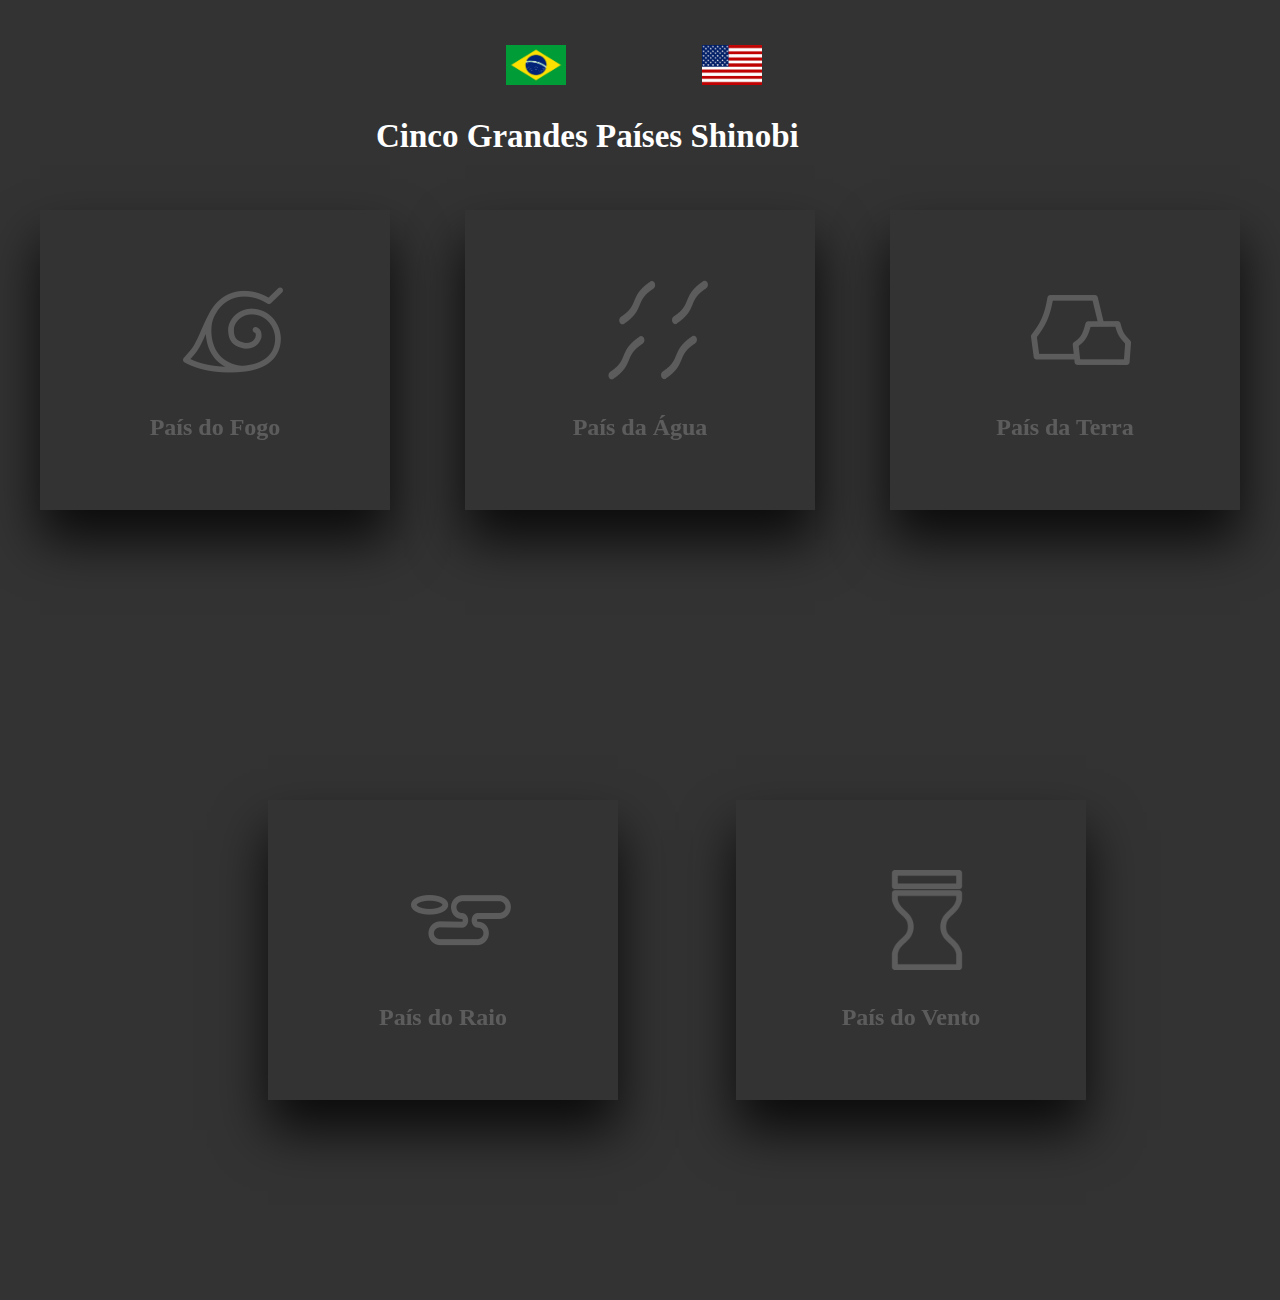
<file: .A_CardHover/HTML/index.html>
<!DOCTYPE html>
<html lang="pt-br">
<head>
    <meta charset="UTF-8">
    <title>Card Hover Effects</title>
    <link rel="stylesheet" type="text/css" href="../CSS/style_Portuguese.css">
    <meta name="viewport" content="width=device-width, initial-scale=1">
    <meta http-equiv="X-UA-Compatible" content="ie=edge">
</head>
<body>
    <div class="container">
        <div class="tit">
            <a href="../HTML/index.html"><img class="bandeira BRA" src="../IMG/Brasil.png" alt="Imagem da bandeira do Brasil"></a>
            <a href="../HTML/index-English.html"><img class="bandeira USA" src="../IMG/EstadosUnidos.jpg" alt="Imagem da bandeira dos Estados Unidos"></a>
            <h2>Cinco Grandes Países Shinobi</h2>
        </div>
        <div class="card img1">
            <div class="face face1">
                <div class="content">
                    <img src="../IMG/Aldeia_Folha.png" alt="Simbolo da Aldeia da Folha">
                    <h3>País do Fogo</h3>
                </div>
            </div>

            <div class="face face2">
                <div class="content">
                    <p>É onde acontece na maioria das vezes o grande Chuunin Shiken, torneio para 
                        mostrar a força dos vilarejos, chamando a atenção de possíveis fregueses 
                        das vilas, já que eles vêem a força dos ninjas de cada vila. A Aldeia da 
                        Folha está com as ruas sempre bem lotadas, tem muita diversidade de lojas 
                        e restaurantes lá.</p>
                        <a href="#" target="">Saiba Mais</a>
                </div>
            </div>

        </div>

        <div class="card img2">
            <div class="face face1">
                <div class="content">
                    <img src="../IMG/Aldeia_Nevoa.png"  alt="Simbolo da Aldeia da Névoa">
                    <h3>País da Água</h3>
                </div>
            </div>

            <div class="face face2">
                <div class="content">
                    <p>A principal e mais poderosa vila do País da Água é a Vila Oculta na Névoa. 
                        Ela se envolveu em muitas guerras no passado, mostradas no Anime pela 
                        história de como Haku e Zabuza Momochi se conheceram; mas apesar das muitas
                        guerras que aconteceram no passado, atualmente a Vila Oculta na Névoa é uma 
                        aldeia pacifica.</p>
                        <a href="#" target="">Saiba Mais</a>
                </div>
            </div>

        </div>

        <div class="card img3">
            <div class="face face1">
                <div class="content">
                    <img src="../IMG/Aldeia_Pedra.png"  alt="Simbolo da Aldeia da Pedra">
                    <h3>País da Terra</h3>
                </div>
            </div>

            <div class="face face2">
                <div class="content">
                    <p>A Aldeia da Pedra (Aldeia da Pedra, Lit. Aldeia nas Pedras) é a Kakurezato do 
                        Terra. Talvez pelo nome pode ser que seja uma vila com muitos pedregulhos 
                        em volta para se usar como defesa, como se fosse a entrada da Aldeia da Areia, 
                        ou então pode ser que fique num penhasco</p>
                        <a href="#" target="">Saiba Mais</a>
                </div>
            </div>

        </div>

        <div class="card img4">
            <div class="face face1">
                <div class="content">
                    <img src="../IMG/Aldeia_Relampago.png"  alt="Simbolo da Pais do Raio">
                    <h3>País do Raio</h3>
                </div>
            </div>

            <div class="face face2">
                <div class="content">
                    <p> Em uma península ao nordeste do continente se encontra o País do Raio, uma região montanhosa com um clima propício para a formação de tempestades elétricas. Muitos rios surgem em suas montanhas e correm diretamente para o mar, onde formam uma bela zona costeira. Além disso, o país também é conhecido por suas várias fontes termais.</p>
                        <a href="#" target="">Saiba Mais</a>
                </div>
            </div>

        </div>

        <div class="card img5">
            <div class="face face1">
                <div class="content">
                    <img src="../IMG/Aldeia_Vent.png"  alt="Simbolo da pais do vento">
                    <h3>País do Vento</h3>
                </div>
            </div>

            <div class="face face2">
                <div class="content">
                    <p> Um país de clima predominantemente desértico e com baixa produtividade. Devido às poucas chuvas, a sociedade se concentra em pequenas vilas construídas em oásis. Atualmente possui boas relações com suas nações vizinhas, mantendo um forte tratado de comércio com o País do Fogo.</p>
                        <a href="#" target="">Saiba Mais</a>
                </div>
            </div>

        </div>

    </div>
</body>
</html>
</file>
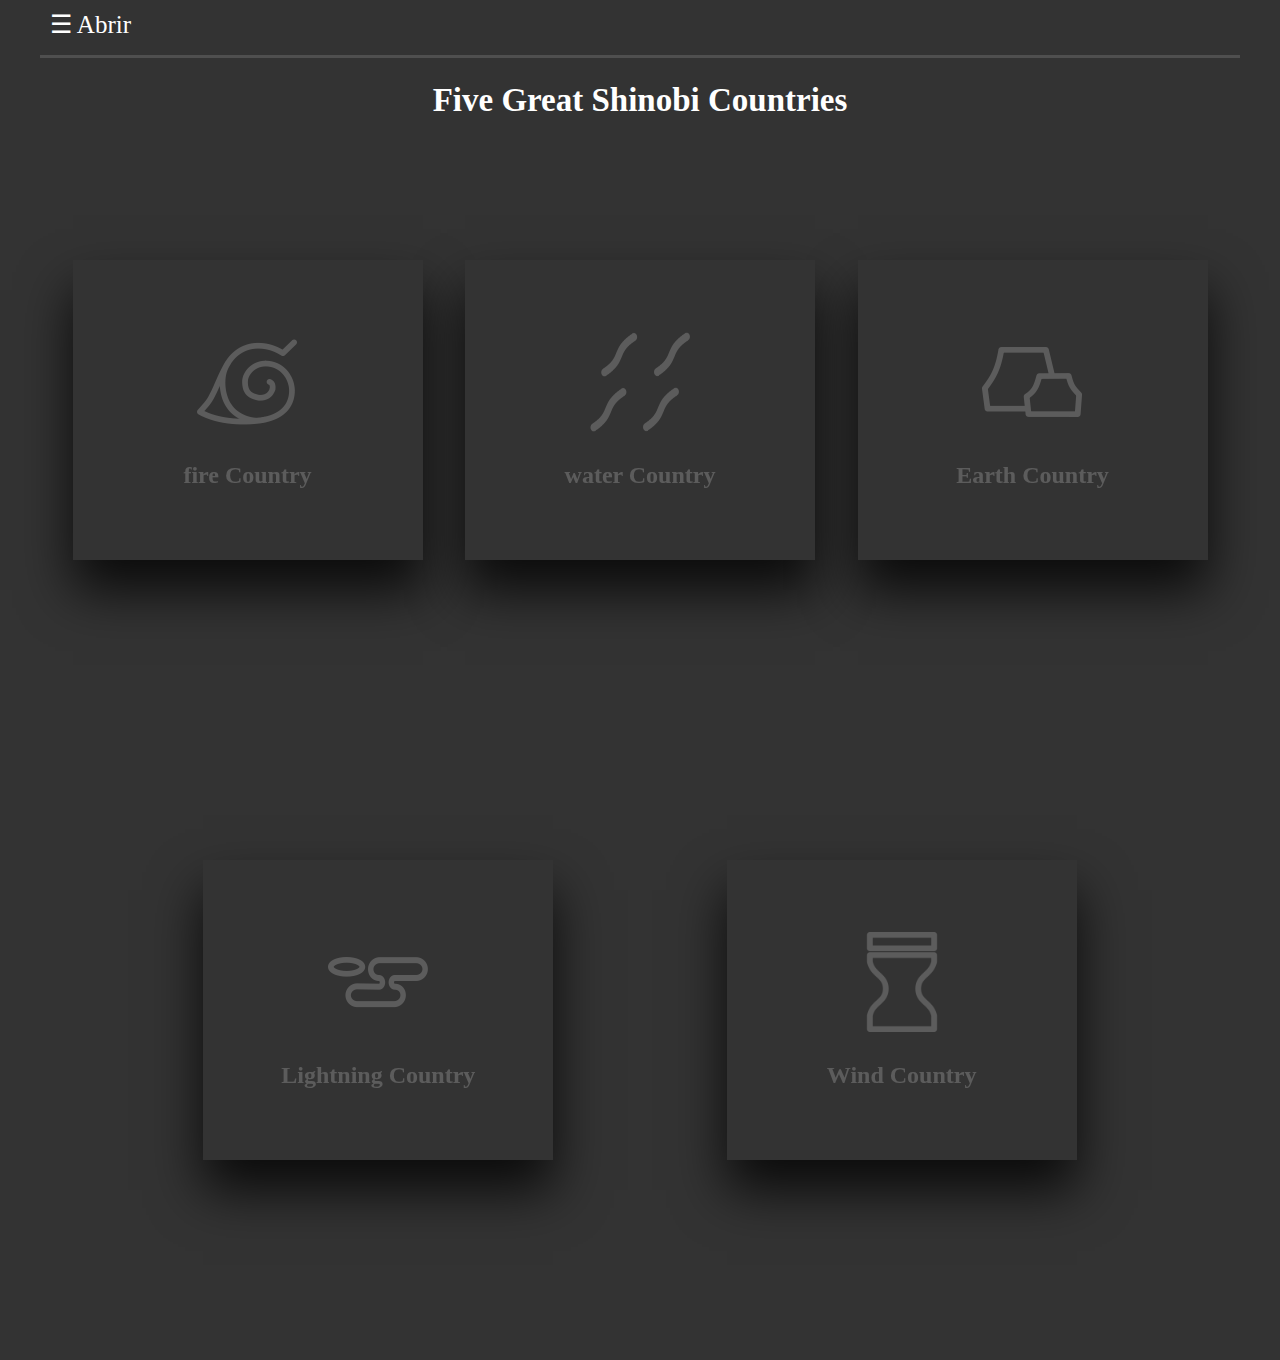
<file: english.html>
<!DOCTYPE html>
<html lang="pt-br">
<head>
    <meta charset="UTF-8">
    <title>Card Hover Effects</title>
    <link rel="stylesheet" type="text/css" href="CSS/Style_English.css">
    <meta name="viewport" content="width=device-width, initial-scale=1">
    <meta http-equiv="X-UA-Compatible" content="ie=edge">
</head>
<body>
    <div class="container">


        <header class="cabecalho">
            <a href="#" class="btn-abrir" onclick="abrirMenu()">&#9776; Abrir </a>
        </header>
        <nav id="menu">
            <a href="#" onclick="fecharMenu()">&times; Fechar</a>
           <a href="portuguese.html">BRA</a>
           <a href="english.html">EUA</a>
           <a href="index.html">sair</a>
        </nav>

        <div class="tit">
            <h2>Five Great Shinobi Countries</h2>
        </div>
        <div class="card-container">
            <div class="card img1">
                <div class="face face1">
                    <div class="content">
                        <img src="IMG/Aldeia_Folha.png" alt="Simbolo da Aldeia da Folha">
                        <h3>fire Country</h3>
                    </div>
                </div>
    
                <div class="face face2">
                    <div class="content">
                        <p>It is where most of the time happens the great Chuunin Shiken, tournament to show the strength of the villages, drawing the attention of possible patrons of the villages, as they see the strength of the ninjas of each village. Aldeia da Folha has the streets always well crowded, has a lot of diversity of shops and restaurants there.</p>
                            <a href="#" target="">Learn more</a>
                    </div>
                </div>
    
            </div>
    
            <div class="card img2">
                <div class="face face1">
                    <div class="content">
                        <img src="IMG/Aldeia_Nevoa.png"  alt="Simbolo da Aldeia da Névoa">
                        <h3>water Country</h3>
                    </div>
                </div>
    
                <div class="face face2">
                    <div class="content">
                        <p>The main and most powerful village of The Water Country is the Hidden Village in the Mist. She has been involved in many wars in the past, shown in anime by the story of how Haku and Zabuza Momochi met; but despite the many wars that have happened in the past, currently the Hidden Village in the Mist is a peaceful village.</p>
                        <a href="#" target="">Learn more</a>
                    </div>
                </div>
    
            </div>
    
            <div class="card img3">
                <div class="face face1">
                    <div class="content">
                        <img src="IMG/Aldeia_Pedra.png"  alt="Simbolo da Aldeia da Pedra">
                        <h3>Earth Country</h3>
                    </div>
                </div>
    
                <div class="face face2">
                    <div class="content">
                        <p>The Stone Village (Pedra Village, Lit. Aldeia nas Pedras) is the Kakurezato do Terra. Maybe by name it might be a village with lots of boulders around to use as a defense, as if it were the entrance to the Village of Sand, or else it may be on a cliff</p>
                        <a href="#" target="">Learn more</a>
                    </div>
                </div>
    
            </div>
    
            <div class="card img4">
                <div class="face face1">
                    <div class="content">
                        <img src="IMG/Aldeia_Relampago.png"  alt="Simbolo do Pais do Raio">
                        <h3>Lightning Country</h3>
                    </div>
                </div>
    
                <div class="face face2">
                    <div class="content">
                        <p> On a peninsula to the northeast of the continent is the Land of Lightning, a mountainous region with a climate conducive to the formation of electrical storms. Many rivers arise in their mountains and run directly into the sea, where they form a beautiful coastal zone. In addition, the country is also known for its various hot hot sources.</p>
                        <a href="#" target="">Learn more</a>
                    </div>
                </div>
    
            </div>
    
            <div class="card img5">
                <div class="face face1">
                    <div class="content">
                        <img src="IMG/Aldeia_Vent.png"  alt="Simbolo do Pais do vento">
                        <h3>Wind Country</h3>
                    </div>
                </div>
    
                <div class="face face2">
                    <div class="content">
                        <p> A country with a predominantly desert climate and low productivity. Due to the few rains, society focuses on small villages built in oasis. It currently has good relations with its neighboring nations, maintaining a strong trade treaty with the Land of Fire.</p>
                            <a href="#" target="">Learn more</a>
                    </div>
                </div>
    
            </div>
        </div>
</div>


    <script type="text/javascript" src="app.js"></script>
</body>
</html>
</file>
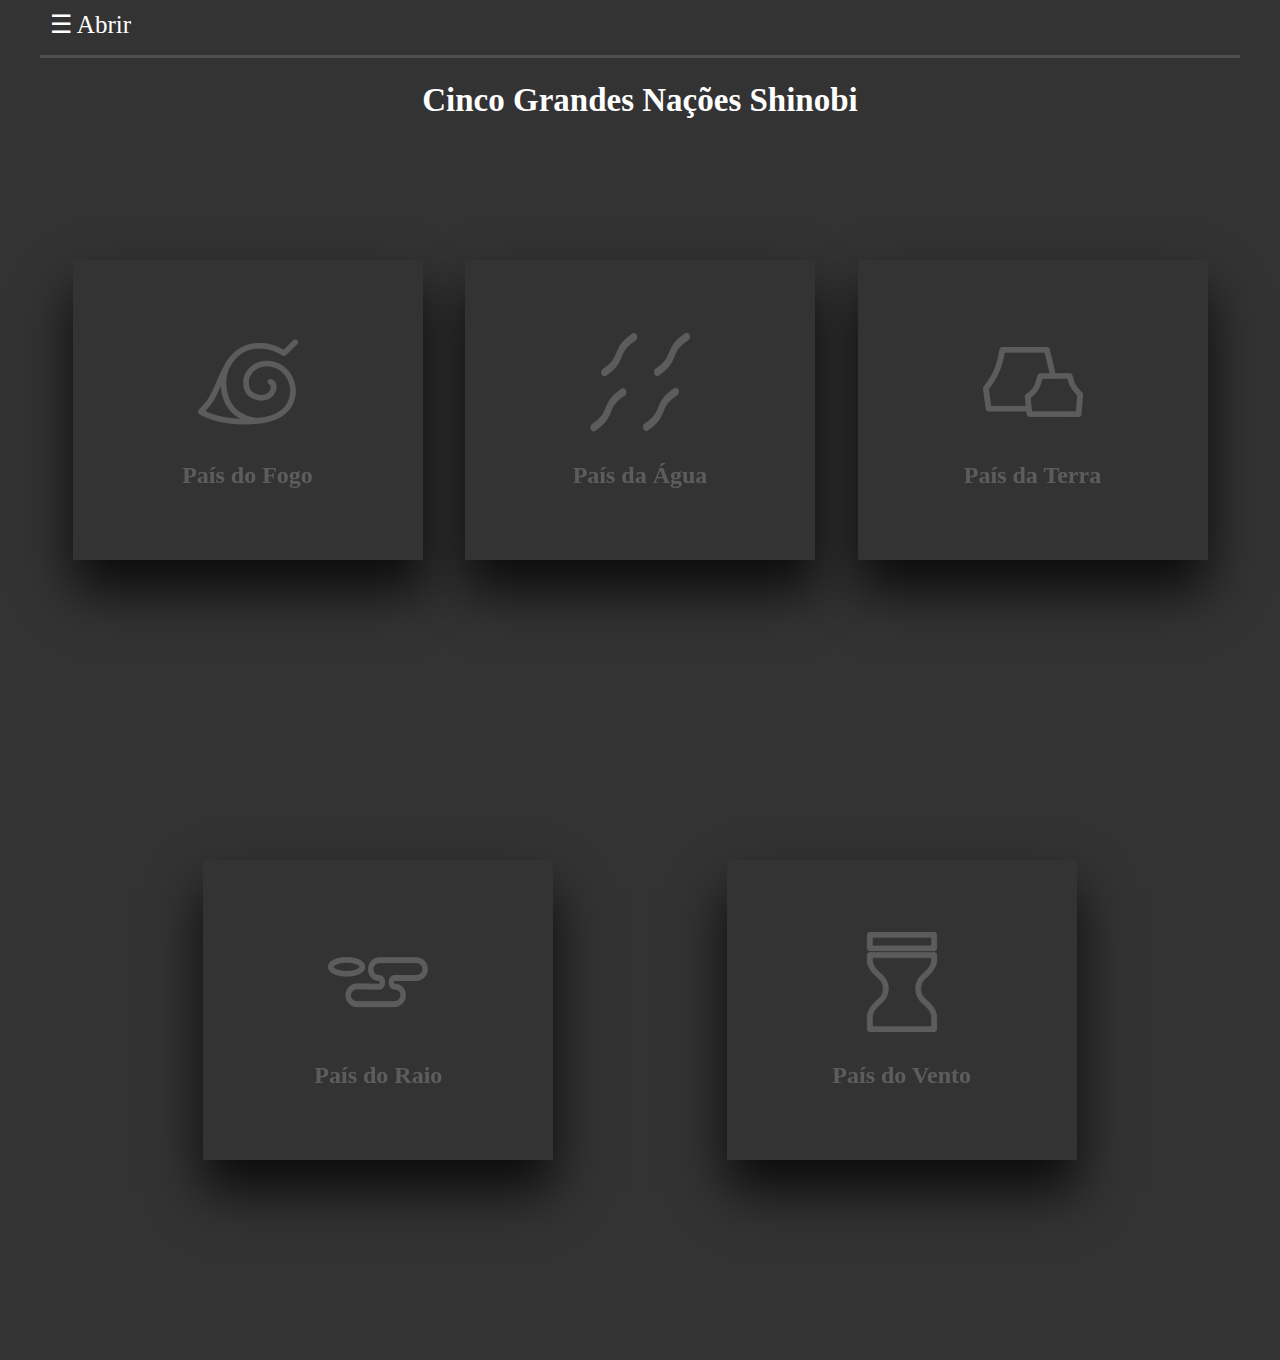
<file: portuguese.html>
<!DOCTYPE html>
<html lang="pt-br">
<head>
    <meta charset="UTF-8">
    <title>Card Hover Effects</title>
    <link rel="stylesheet" type="text/css" href="CSS/style_Portuguese.css">
    <meta name="viewport" content="width=device-width, initial-scale=1">
    <meta http-equiv="X-UA-Compatible" content="ie=edge">
</head>
<body>
    <div class="container">

 <!--MENU-->
    <header class="cabecalho">
        <a href="#" class="btn-abrir" onclick="abrirMenu()">&#9776; Abrir </a>
        <!--<img class="img-perfil" src="IMG/user2.png" alt="">-->
    </header>
    <nav id="menu">
        <a onclick="fecharMenu()">&times; Fechar</a>
        <a href="#">Perfil</a>
        <a href="portuguese.html">BRA</a>
        <a href="english.html">EUA</a>
        <a href="index.html">sair</a>
    </nav>
<!--MENU-->

        <div class="tit">
            <h2>Cinco Grandes Nações Shinobi</h2>
        </div>
        <!-- CARD-CONTAINER -->
        <div class="card-container">
            <div class="card img1">
                <div class="face face1">
                    <div class="content">
                        <img src="IMG/Aldeia_Folha.png" alt="Simbolo da Aldeia da Folha">
                        <h3>País do Fogo</h3>
                    </div>
                </div>
    
                <div class="face face2">
                    <div class="content">
                        <p>É onde acontece na maioria das vezes o grande Chuunin Shiken, torneio para 
                            mostrar a força dos vilarejos, chamando a atenção de possíveis fregueses 
                            das vilas, já que eles vêem a força dos ninjas de cada vila. A Aldeia da 
                            Folha está com as ruas sempre bem lotadas, tem muita diversidade de lojas 
                            e restaurantes lá.</p>
                            <a href="#" target="">Saiba Mais</a>
                    </div>
                </div>
    
            </div>
    
            <div class="card img2">
                <div class="face face1">
                    <div class="content">
                        <img src="IMG/Aldeia_Nevoa.png"  alt="Simbolo da Aldeia da Névoa">
                        <h3>País da Água</h3>
                    </div>
                </div>
    
                <div class="face face2">
                    <div class="content">
                        <p>A principal e mais poderosa vila do País da Água é a Vila Oculta na Névoa. 
                            Ela se envolveu em muitas guerras no passado, mostradas no Anime pela 
                            história de como Haku e Zabuza Momochi se conheceram; mas apesar das muitas
                            guerras que aconteceram no passado, atualmente a Vila Oculta na Névoa é uma 
                            aldeia pacifica.</p>
                            <a href="#" target="">Saiba Mais</a>
                    </div>
                </div>
    
            </div>
    
            <div class="card img3">
                <div class="face face1">
                    <div class="content">
                        <img src="IMG/Aldeia_Pedra.png"  alt="Simbolo da Aldeia da Pedra">
                        <h3>País da Terra</h3>
                    </div>
                </div>
    
                <div class="face face2">
                    <div class="content">
                        <p>A Aldeia da Pedra (Aldeia da Pedra, Lit. Aldeia nas Pedras) é a Kakurezato do 
                            Terra. Talvez pelo nome pode ser que seja uma vila com muitos pedregulhos 
                            em volta para se usar como defesa, como se fosse a entrada da Aldeia da Areia, 
                            ou então pode ser que fique num penhasco</p>
                            <a href="#" target="">Saiba Mais</a>
                    </div>
                </div>
    
            </div>
    
            <div class="card img4">
                <div class="face face1">
                    <div class="content">
                        <img src="IMG/Aldeia_Relampago.png"  alt="Simbolo da Pais do Raio">
                        <h3>País do Raio</h3>
                    </div>
                </div>
    
                <div class="face face2">
                    <div class="content">
                        <p> Em uma península ao nordeste do continente se encontra o País do Raio, uma região montanhosa com um clima propício para a formação de tempestades elétricas. Muitos rios surgem em suas montanhas e correm diretamente para o mar, onde formam uma bela zona costeira. Além disso, o país também é conhecido por suas várias fontes termais.</p>
                            <a href="#" target="">Saiba Mais</a>
                    </div>
                </div>
    
            </div>
    
            <div class="card img5">
                <div class="face face1">
                    <div class="content">
                        <img src="IMG/Aldeia_Vent.png"  alt="Simbolo da pais do vento">
                        <h3>País do Vento</h3>
                    </div>
                </div>
    
                <div class="face face2">
                    <div class="content">
                        <p> Um país de clima predominantemente desértico e com baixa produtividade. Devido às poucas chuvas, a sociedade se concentra em pequenas vilas construídas em oásis. Atualmente possui boas relações com suas nações vizinhas, mantendo um forte tratado de comércio com o País do Fogo.</p>
                            <a href="#" target="">Saiba Mais</a>
                    </div>
                </div>
    
            </div>
        </div>
    </div>

    <script type="text/javascript" src="app.js"></script>
</body>
</html>
</file>
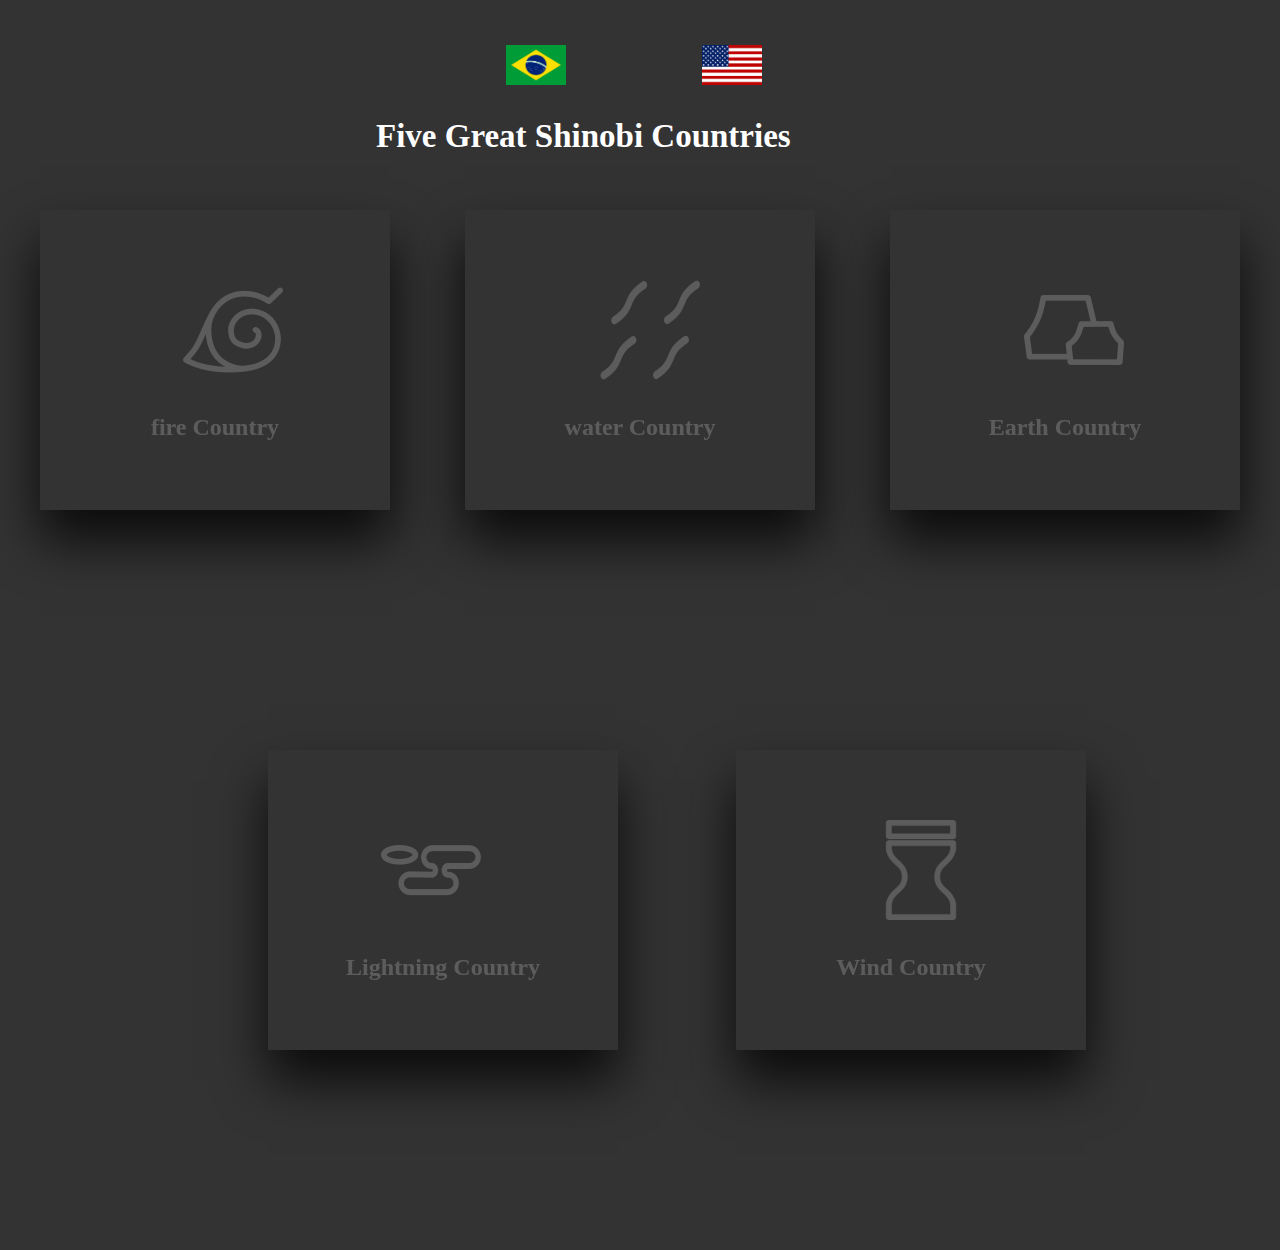
<file: .A_CardHover/index-English.html>
<!DOCTYPE html>
<html lang="pt-br">
<head>
    <meta charset="UTF-8">
    <title>Card Hover Effects</title>
    <link rel="stylesheet" type="text/css" href="CSS/Style_English.css">
    <meta name="viewport" content="width=device-width, initial-scale=1">
    <meta http-equiv="X-UA-Compatible" content="ie=edge">
</head>
<body>
    <div class="container">
        <div class="tit">
            <a href="index.html"><img class="bandeira BRA" src="IMG/Brasil.png" alt="Imagem da bandeira do Brasil"></a>
            <a href="index-English.html"><img class="bandeira USA" src="IMG/EstadosUnidos.jpg" alt="Imagem da bandeira dos Estados Unidos"></a>
            <h2>Five Great Shinobi Countries</h2>
        </div>
        <div class="card img1">
            <div class="face face1">
                <div class="content">
                    <img src="IMG/Aldeia_Folha.png" alt="Simbolo da Aldeia da Folha">
                    <h3>fire Country</h3>
                </div>
            </div>

            <div class="face face2">
                <div class="content">
                    <p>It is where most of the time happens the great Chuunin Shiken, tournament to show the strength of the villages, drawing the attention of possible patrons of the villages, as they see the strength of the ninjas of each village. Aldeia da Folha has the streets always well crowded, has a lot of diversity of shops and restaurants there.</p>
                        <a href="#" target="">Learn more</a>
                </div>
            </div>

        </div>

        <div class="card img2">
            <div class="face face1">
                <div class="content">
                    <img src="IMG/Aldeia_Nevoa.png"  alt="Simbolo da Aldeia da Névoa">
                    <h3>water Country</h3>
                </div>
            </div>

            <div class="face face2">
                <div class="content">
                    <p>The main and most powerful village of The Water Country is the Hidden Village in the Mist. She has been involved in many wars in the past, shown in anime by the story of how Haku and Zabuza Momochi met; but despite the many wars that have happened in the past, currently the Hidden Village in the Mist is a peaceful village.</p>
                    <a href="#" target="">Learn more</a>
                </div>
            </div>

        </div>

        <div class="card img3">
            <div class="face face1">
                <div class="content">
                    <img src="IMG/Aldeia_Pedra.png"  alt="Simbolo da Aldeia da Pedra">
                    <h3>Earth Country</h3>
                </div>
            </div>

            <div class="face face2">
                <div class="content">
                    <p>The Stone Village (Pedra Village, Lit. Aldeia nas Pedras) is the Kakurezato do Terra. Maybe by name it might be a village with lots of boulders around to use as a defense, as if it were the entrance to the Village of Sand, or else it may be on a cliff</p>
                    <a href="#" target="">Learn more</a>
                </div>
            </div>

        </div>

        <div class="card img4">
            <div class="face face1">
                <div class="content">
                    <img src="IMG/Aldeia_Relampago.png"  alt="Simbolo do Pais do Raio">
                    <h3>Lightning Country</h3>
                </div>
            </div>

            <div class="face face2">
                <div class="content">
                    <p> On a peninsula to the northeast of the continent is the Land of Lightning, a mountainous region with a climate conducive to the formation of electrical storms. Many rivers arise in their mountains and run directly into the sea, where they form a beautiful coastal zone. In addition, the country is also known for its various hot hot sources.</p>
                    <a href="#" target="">Learn more</a>
                </div>
            </div>

        </div>

        <div class="card img5">
            <div class="face face1">
                <div class="content">
                    <img src="IMG/Aldeia_Vent.png"  alt="Simbolo do Pais do vento">
                    <h3>Wind Country</h3>
                </div>
            </div>

            <div class="face face2">
                <div class="content">
                    <p> A country with a predominantly desert climate and low productivity. Due to the few rains, society focuses on small villages built in oasis. It currently has good relations with its neighboring nations, maintaining a strong trade treaty with the Land of Fire.</p>
                        <a href="#" target="">Learn more</a>
                </div>
            </div>

        </div>

    </div>
</body>
</html>
</file>
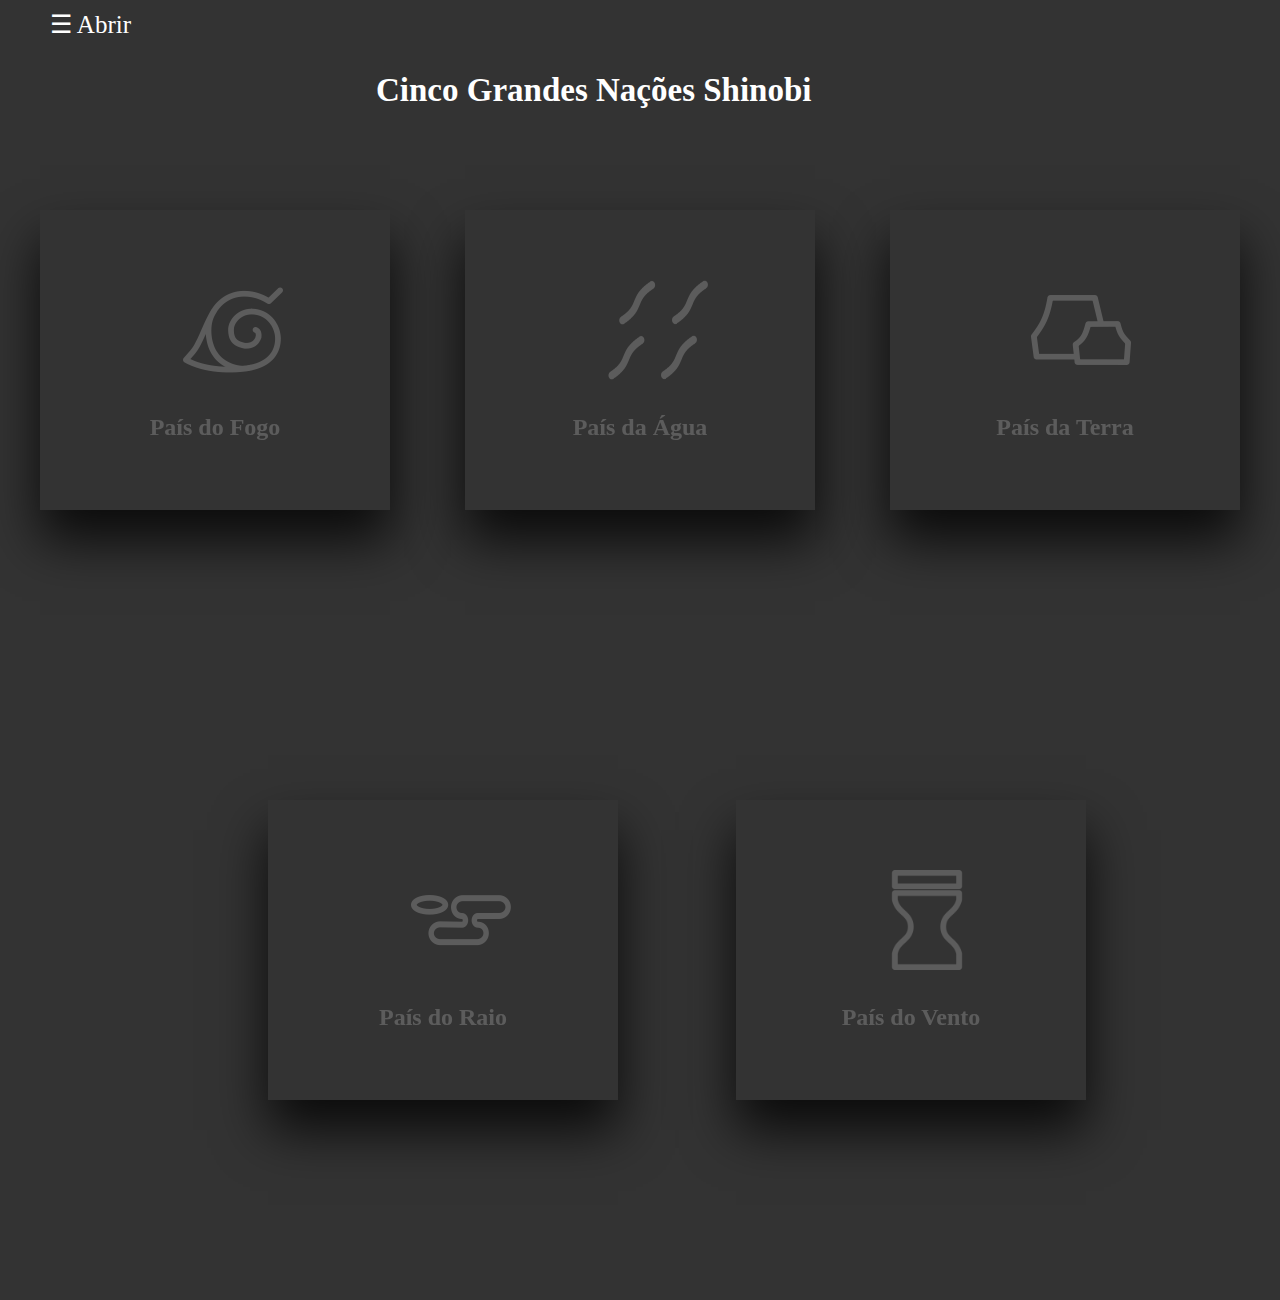
<file: .A_CardHover/index-Portuguese.html>
<!DOCTYPE html>
<html lang="pt-br">
<head>
    <meta charset="UTF-8">
    <title>Card Hover Effects</title>
    <link rel="stylesheet" type="text/css" href="CSS/style_Portuguese.css">
    <meta name="viewport" content="width=device-width, initial-scale=1">
    <meta http-equiv="X-UA-Compatible" content="ie=edge">
</head>
<body>
    <div class="container">

        <header class="cabecalho">
            <a href="#" class="btn-abrir" onclick="abrirMenu()">&#9776; Abrir </a>
        </header>
        <nav id="menu">
            <a href="#" onclick="fecharMenu()">&times; Fechar</a>
           <a href="index-Portuguese.html">BRA</a>
           <a href="index-English.html">EUA</a>
           <a href="login.html">sair</a>
        </nav>

        <div class="tit">
            <h2>Cinco Grandes Nações Shinobi</h2>
        </div>
        <div class="card img1">
            <div class="face face1">
                <div class="content">
                    <img src="IMG/Aldeia_Folha.png" alt="Simbolo da Aldeia da Folha">
                    <h3>País do Fogo</h3>
                </div>
            </div>

            <div class="face face2">
                <div class="content">
                    <p>É onde acontece na maioria das vezes o grande Chuunin Shiken, torneio para 
                        mostrar a força dos vilarejos, chamando a atenção de possíveis fregueses 
                        das vilas, já que eles vêem a força dos ninjas de cada vila. A Aldeia da 
                        Folha está com as ruas sempre bem lotadas, tem muita diversidade de lojas 
                        e restaurantes lá.</p>
                        <a href="#" target="">Saiba Mais</a>
                </div>
            </div>

        </div>

        <div class="card img2">
            <div class="face face1">
                <div class="content">
                    <img src="IMG/Aldeia_Nevoa.png"  alt="Simbolo da Aldeia da Névoa">
                    <h3>País da Água</h3>
                </div>
            </div>

            <div class="face face2">
                <div class="content">
                    <p>A principal e mais poderosa vila do País da Água é a Vila Oculta na Névoa. 
                        Ela se envolveu em muitas guerras no passado, mostradas no Anime pela 
                        história de como Haku e Zabuza Momochi se conheceram; mas apesar das muitas
                        guerras que aconteceram no passado, atualmente a Vila Oculta na Névoa é uma 
                        aldeia pacifica.</p>
                        <a href="#" target="">Saiba Mais</a>
                </div>
            </div>

        </div>

        <div class="card img3">
            <div class="face face1">
                <div class="content">
                    <img src="IMG/Aldeia_Pedra.png"  alt="Simbolo da Aldeia da Pedra">
                    <h3>País da Terra</h3>
                </div>
            </div>

            <div class="face face2">
                <div class="content">
                    <p>A Aldeia da Pedra (Aldeia da Pedra, Lit. Aldeia nas Pedras) é a Kakurezato do 
                        Terra. Talvez pelo nome pode ser que seja uma vila com muitos pedregulhos 
                        em volta para se usar como defesa, como se fosse a entrada da Aldeia da Areia, 
                        ou então pode ser que fique num penhasco</p>
                        <a href="#" target="">Saiba Mais</a>
                </div>
            </div>

        </div>

        <div class="card img4">
            <div class="face face1">
                <div class="content">
                    <img src="IMG/Aldeia_Relampago.png"  alt="Simbolo da Pais do Raio">
                    <h3>País do Raio</h3>
                </div>
            </div>

            <div class="face face2">
                <div class="content">
                    <p> Em uma península ao nordeste do continente se encontra o País do Raio, uma região montanhosa com um clima propício para a formação de tempestades elétricas. Muitos rios surgem em suas montanhas e correm diretamente para o mar, onde formam uma bela zona costeira. Além disso, o país também é conhecido por suas várias fontes termais.</p>
                        <a href="#" target="">Saiba Mais</a>
                </div>
            </div>

        </div>

        <div class="card img5">
            <div class="face face1">
                <div class="content">
                    <img src="IMG/Aldeia_Vent.png"  alt="Simbolo da pais do vento">
                    <h3>País do Vento</h3>
                </div>
            </div>

            <div class="face face2">
                <div class="content">
                    <p> Um país de clima predominantemente desértico e com baixa produtividade. Devido às poucas chuvas, a sociedade se concentra em pequenas vilas construídas em oásis. Atualmente possui boas relações com suas nações vizinhas, mantendo um forte tratado de comércio com o País do Fogo.</p>
                        <a href="#" target="">Saiba Mais</a>
                </div>
            </div>

        </div>
    </div>

    <script type="text/javascript" src="index-Portuguese.js"></script>
</body>
</html>
</file>
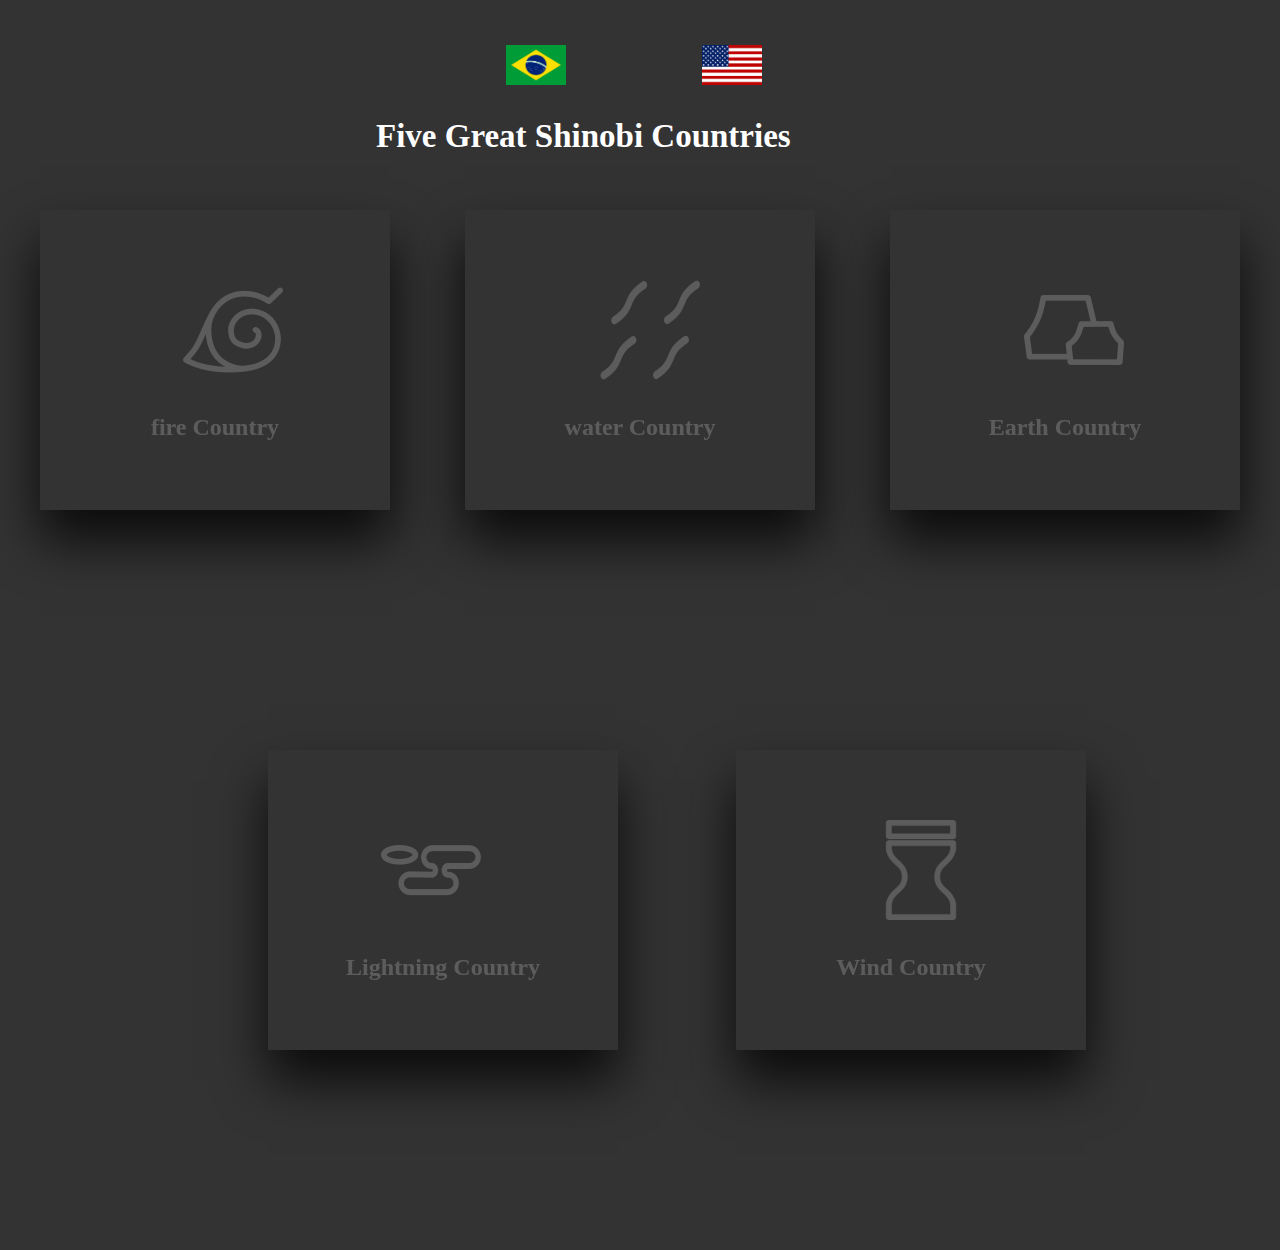
<file: .A_CardHover/HTML/index-English.html>
<!DOCTYPE html>
<html lang="pt-br">
<head>
    <meta charset="UTF-8">
    <title>Card Hover Effects</title>
    <link rel="stylesheet" type="text/css" href="../CSS/Style_English.css">
    <meta name="viewport" content="width=device-width, initial-scale=1">
    <meta http-equiv="X-UA-Compatible" content="ie=edge">
</head>
<body>
    <div class="container">
        <div class="tit">
            <a href="../HTML/index.html"><img class="bandeira BRA" src="../IMG/Brasil.png" alt="Imagem da bandeira do Brasil"></a>
            <a href="../HTML/index-English.html"><img class="bandeira USA" src="../IMG/EstadosUnidos.jpg" alt="Imagem da bandeira dos Estados Unidos"></a>
            <h2>Five Great Shinobi Countries</h2>
        </div>
        <div class="card img1">
            <div class="face face1">
                <div class="content">
                    <img src="../IMG/Aldeia_Folha.png" alt="Simbolo da Aldeia da Folha">
                    <h3>fire Country</h3>
                </div>
            </div>

            <div class="face face2">
                <div class="content">
                    <p>It is where most of the time happens the great Chuunin Shiken, tournament to show the strength of the villages, drawing the attention of possible patrons of the villages, as they see the strength of the ninjas of each village. Aldeia da Folha has the streets always well crowded, has a lot of diversity of shops and restaurants there.</p>
                        <a href="#" target="">Learn more</a>
                </div>
            </div>

        </div>

        <div class="card img2">
            <div class="face face1">
                <div class="content">
                    <img src="../IMG/Aldeia_Nevoa.png"  alt="Simbolo da Aldeia da Névoa">
                    <h3>water Country</h3>
                </div>
            </div>

            <div class="face face2">
                <div class="content">
                    <p>The main and most powerful village of The Water Country is the Hidden Village in the Mist. She has been involved in many wars in the past, shown in anime by the story of how Haku and Zabuza Momochi met; but despite the many wars that have happened in the past, currently the Hidden Village in the Mist is a peaceful village.</p>
                    <a href="#" target="">Learn more</a>
                </div>
            </div>

        </div>

        <div class="card img3">
            <div class="face face1">
                <div class="content">
                    <img src="../IMG/Aldeia_Pedra.png"  alt="Simbolo da Aldeia da Pedra">
                    <h3>Earth Country</h3>
                </div>
            </div>

            <div class="face face2">
                <div class="content">
                    <p>The Stone Village (Pedra Village, Lit. Aldeia nas Pedras) is the Kakurezato do Terra. Maybe by name it might be a village with lots of boulders around to use as a defense, as if it were the entrance to the Village of Sand, or else it may be on a cliff</p>
                    <a href="#" target="">Learn more</a>
                </div>
            </div>

        </div>

        <div class="card img4">
            <div class="face face1">
                <div class="content">
                    <img src="../IMG/Aldeia_Relampago.png"  alt="Simbolo do Pais do Raio">
                    <h3>Lightning Country</h3>
                </div>
            </div>

            <div class="face face2">
                <div class="content">
                    <p> On a peninsula to the northeast of the continent is the Land of Lightning, a mountainous region with a climate conducive to the formation of electrical storms. Many rivers arise in their mountains and run directly into the sea, where they form a beautiful coastal zone. In addition, the country is also known for its various hot hot sources.</p>
                    <a href="#" target="">Learn more</a>
                </div>
            </div>

        </div>

        <div class="card img5">
            <div class="face face1">
                <div class="content">
                    <img src="../IMG/Aldeia_Vent.png"  alt="Simbolo do Pais do vento">
                    <h3>Wind Country</h3>
                </div>
            </div>

            <div class="face face2">
                <div class="content">
                    <p> A country with a predominantly desert climate and low productivity. Due to the few rains, society focuses on small villages built in oasis. It currently has good relations with its neighboring nations, maintaining a strong trade treaty with the Land of Fire.</p>
                        <a href="#" target="">Learn more</a>
                </div>
            </div>

        </div>

    </div>
</body>
</html>
</file>
<file: .A_CardHover/CSS/style_Portuguese.css>
body{
    margin: 0px;
    padding: 0;
    min-height: 70vh;
    background: #333;
    display: flex;
    justify-content: center;
    align-items: center;
    font-family: "consolas";
}

.container{
    /*top: 80px;*/
    width: 1200px;
    position: relative;
    display: flex;
    justify-content: space-between;
}

a{
    text-decoration: none;
}

header{
    background-color: #333;
    padding: 10px;
    position: absolute;
    height: 5%;
    width: 100%;
}

.btn-abrir{
    color: white;
    font-size: 25px;
}

nav{
    height: 35%;
    width: 0;
    background: #333;
    position: fixed;
    top: 0;
    z-index: 2;
    overflow: hidden;
}

nav a{
    color: white;
    font-size: 25px;
    display: block;
    padding: 12px 10px 12px 32px;
}

nav a:hover{
    color: #333;
    background: white;
}

.tit{
    position: absolute;
    font-size: 22px;
    color: #fff;
    justify-content: center;
    align-items: center; /**/
    margin-top: 45px;
    left: 28%;
}

.container .card{
    position: relative;
    margin-top: 110px;
}

.container .card.img4 {
    position: absolute;
    margin-top: 700px;
    margin-left: 19%;
}

.container .card.img5 {
    position: absolute;
    margin-top: 700px;
    margin-left: 58%;
}

.container .card .face{
    width: 350px;
    height: 300px;
    transition: 0.5s;
}

.container .card .face.face1{
    position: relative;
    background: #333;
    display: flex;
    justify-content: center;
    align-items: center;
    z-index: 1;
    transform: translateY(100px);
}

.container .card.img1:hover .face.face1{
    background:#FF7F50;
    transform: translateY(0);
}

.container .card.img2:hover .face.face1{
    background: #9370DB;
    transform: translateY(0);
}

.container .card.img3:hover .face.face1{
    background: #CD661D;
    transform: translateY(0);
}

.container .card.img4:hover .face.face1{
    background: #FBC02D;
    transform: translateY(0);
}

.container .card.img5:hover .face.face1{
    background: #388E3C;
    transform: translateY(0);
}

.container .card .face.face1 .content{
    opacity: 0.2;
    transition: 0.5s;
}

.container .card:hover .face.face1 .content{
    opacity: 1;
}

.container .card .face.face1 .content img{
    filter: invert(100%); /*Inverte as cores, baseado em porcentagem*/
    height: 100px;
    max-width: 100px;
    padding-left: 35px;
}

.container .card .face.face1 .content h3{
    margin: 30px 0 0;
    padding: 0;
    color: #fff;
    text-align: center;
    font-size: 1.5em;
}

.container .card .face.face2{
    height: 300px;
    position: relative;
    background: #fff;
    display: flex;
    justify-content: center;
    align-items: center;
    padding: 20px;
    box-sizing: border-box;
    box-shadow: 0 30px 50px rgba(0, 0, 0, 0.8);
    transform: translateY(-200px);
}

.container .card:hover .face.face2{
    transform: translateY(0);
}

.container .card .face.face2 .content p{
    margin: 0;
    padding: 0;
}

.container .card .face.face2 .content a{
    margin: 15px 0 0;
    display: inline-block;
    text-decoration: none;
    font-weight: 900;
    color: #333;
    padding: 5px;
    border: 1px solid #333;
}

.container .card .face.face2 .content a:hover{
    background: #333;
    color: #fff;
}

.bandeira{
    width: 60px;
    height: 40px;
    padding-left: 130px;
}
</file>
<file: CSS/Style_English.css>
body{
    margin: 0px;
    padding: 0;
    min-height: 70vh;
    background: #333;
    display: flex;
    justify-content: center;
    align-items: center;
    font-family: "consolas";
}

.container{
    top: 0;
    width: 1200px;
    position: relative;
    display: flex;
    justify-content: space-between;
}

a{
    text-decoration: none;
}

header{
    background-color: #333;
    padding: 10px;
    position: absolute;
    height: 55px;
    width: 100%;
    box-shadow:  0px 3px 0px 0px rgb(79, 79, 79);
    box-sizing: border-box;
}

.btn-abrir{
    color: white;
    font-size: 25px;
}

nav{
    height: 45%;
    width: 0;
    background: #333;
    position: fixed;
    top: 0;
    z-index: 2;
    overflow: hidden;
}

nav a{
    color: white;
    font-size: 25px;
    display: block;
    padding: 12px 10px 12px 32px;
}

nav a:hover{
    color: #333;
    background: white;
}

.tit{
    position: absolute;
    font-size: 22px;
    color: #fff;
    justify-content: center;
    align-items: center;
    top: 55px;
    left: 0;
    width: 100%;
    text-align: center;
}

.card-container {
    position: relative;
    margin-top: 160px;
    display: flex;
    flex-wrap: wrap;
    justify-content: space-evenly;
}

.card-container .card {
    margin: 0 10px;
}

.container .card .face{
    width: 350px;
    height: 300px;
    transition: 0.5s;
}

.container .card .face.face1{
    position: relative;
    background: #333;
    display: flex;
    justify-content: center;
    align-items: center;
    z-index: 1;
    transform: translateY(100px);
}

.container .card.img1:hover .face.face1{
    background:#FF7F50;
    transform: translateY(0);
}

.container .card.img2:hover .face.face1{
    background: #9370DB;
    transform: translateY(0);
}

.container .card.img3:hover .face.face1{
    background: #CD661D;
    transform: translateY(0);
}

.container .card.img4:hover .face.face1{
    background: #FBC02D;
    transform: translateY(0);
}

.container .card.img5:hover .face.face1{
    background: #388E3C;
    transform: translateY(0);
}

.container .card .face.face1 .content{
    opacity: 0.2;
    transition: 0.5s;
}

.container .card:hover .face.face1 .content{
    opacity: 1;
}

.container .card .face.face1 .content img{
    filter: invert(100%);
    height: 100px;
    max-width: 100px;
    display: block;
    margin: auto;
}

.container .card .face.face1 .content h3{
    margin: 30px 0 0;
    padding: 0;
    color: #fff;
    text-align: center;
    font-size: 1.5em;
}

.container .card .face.face2{
    height: 300px;
    position: relative;
    background: #fff;
    display: flex;
    justify-content: center;
    align-items: center;
    padding: 20px;
    box-sizing: border-box;
    box-shadow: 0 30px 50px rgba(0, 0, 0, 0.8);
    transform: translateY(-200px);
}

.container .card:hover .face.face2{
    transform: translateY(0);
}

.container .card .face.face2 .content p{
    margin: 0;
    padding: 0;
}

.container .card .face.face2 .content a{
    margin: 15px 0 0;
    display: inline-block;
    text-decoration: none;
    font-weight: 900;
    color: #333;
    padding: 5px;
    border: 1px solid #333;
}

.container .card .face.face2 .content a:hover{
    background: #333;
    color: #fff;
}

.bandeira{
    width: 60px;
    height: 40px;
    padding-left: 130px;
}

@media (max-width: 520px) {
    .tit{
        font-size: 18px;
    }

    .card-container {
        margin-top: 160px;
    }
}
</file>
<file: CSS/style_Portuguese.css>
body{
    margin: 0px;
    padding: 0;
    min-height: 70vh;
    background: #333;
    display: flex;
    justify-content: center;
    align-items: center;
    font-family: "consolas";
}

.container{
    top: 0;
    width: 1200px;
    position: relative;
    display: flex;
    justify-content: space-between;
}

a{
    text-decoration: none;
}

header{
    background-color: #333;/**/
    padding: 10px;
    position: absolute;
    height: 55px;
    width: 100%;
    box-shadow:  0px 3px 0px 0px rgb(79, 79, 79);
    box-sizing: border-box;
}

.btn-abrir{
    color: white;
    font-size: 25px;
}

nav{
    height: 45%;
    width: 0;
    background: #333;
    position: fixed;
    top: 0;
    z-index: 2;
    overflow: hidden;
}

nav a{
    color: white;
    font-size: 25px;
    display: block;
    padding: 12px 10px 12px 32px;
}

nav a:hover{
    color: #333;
    background: white;
}

.img-perfil{
    filter: invert(100%); /*Inverte as cores, baseado em porcentagem*/
    width: 50px;    /* largura da imagem */
    height: 50px;   /*  altura da imagem  */
    margin-left: 90%; /* margem do topo */
}

.tit{
    position: absolute;
    font-size: 22px;
    color: #fff;
    justify-content: center;
    align-items: center;
    top: 55px;
    left: 0;
    width: 100%;
    text-align: center;
}

.card-container {
    position: relative;
    margin-top: 160px;
    display: flex;
    flex-wrap: wrap;
    justify-content: space-evenly;
}

.card-container .card {
    margin: 0 10px;
}

.container .card .face{
    width: 350px;
    height: 300px;
    transition: 0.5s;
}

.container .card .face.face1{
    position: relative;
    background: #333;
    display: flex;
    justify-content: center;
    align-items: center;
    z-index: 1;
    transform: translateY(100px);
}

.container .card.img1:hover .face.face1{
    background:#FF7F50;
    transform: translateY(0);
}

.container .card.img2:hover .face.face1{
    background: #9370DB;
    transform: translateY(0);
}

.container .card.img3:hover .face.face1{
    background: #CD661D;
    transform: translateY(0);
}

.container .card.img4:hover .face.face1{
    background: #FBC02D;
    transform: translateY(0);
}

.container .card.img5:hover .face.face1{
    background: #388E3C;
    transform: translateY(0);
}

.container .card .face.face1 .content{
    opacity: 0.2;
    transition: 0.5s;
}

.container .card:hover .face.face1 .content{
    opacity: 1;
}

.container .card .face.face1 .content img{
    filter: invert(100%); /*Inverte as cores, baseado em porcentagem*/
    height: 100px;
    max-width: 100px;
    display: block;
    margin: auto;
}

.container .card .face.face1 .content h3{
    margin: 30px 0 0;
    padding: 0;
    color: #fff;
    text-align: center;
    font-size: 1.5em;
}

.container .card .face.face2{
    height: 300px;
    position: relative;
    background: #fff;
    display: flex;
    justify-content: center;
    align-items: center;
    padding: 20px;
    box-sizing: border-box;
    box-shadow: 0 30px 50px rgba(0, 0, 0, 0.8);
    transform: translateY(-200px);
}

.container .card:hover .face.face2{
    transform: translateY(0);
}

.container .card .face.face2 .content p{
    margin: 0;
    padding: 0;
}

.container .card .face.face2 .content a{
    margin: 15px 0 0;
    display: inline-block;
    text-decoration: none;
    font-weight: 900;
    color: #333;
    padding: 5px;
    border: 1px solid #333;
}

.container .card .face.face2 .content a:hover{
    background: #333;
    color: #fff;
}

.bandeira{
    width: 60px;
    height: 40px;
    padding-left: 130px;
}

@media (max-width: 520px) {
    .tit{
        font-size: 18px;
    }

    .card-container {
        margin-top: 160px;
    }
}
</file>
<file: .A_CardHover/CSS/Style_English.css>
body{
    margin: 0;
    padding: 0;
    min-height: 70vh;
    background: #333;
    display: flex;
    justify-content: center;
    align-items: center;
    font-family: "consolas";
}

.container{
    width: 1200px;
    position: relative;
    display: flex;
    justify-content: space-between;
}

a{
    text-decoration: none;
}

header{
    background-color: #333;
    padding: 10px;
    position: absolute;
    height: 5%;
    width: 100%;
}

.btn-abrir{
    color: white;
    font-size: 25px;
}

nav{
    height: 35%;
    width: 0;
    background: #333;
    position: fixed;
    top: 0;
    z-index: 2;
    overflow: hidden;
}

nav a{
    color: white;
    font-size: 25px;
    display: block;
    padding: 12px 10px 12px 32px;
}

nav a:hover{
    color: #333;
    background: white;
}

.tit{
    position: absolute;
    font-size: 22px;
    color: #fff;
    justify-content: center;
    align-items: center;
    margin-top: 45px;
    left: 28%;
}

.container .card{
    position: relative;
    margin-top: 110px;
}

.container .card.img4 {
    position: absolute;
    margin-top: 650px;
    margin-left: 19%;
}

.container .card.img5 {
    position: absolute;
    margin-top: 650px;
    margin-left: 58%;
}

.container .card .face{
    width: 350px;
    height: 300px;
    transition: 0.5s;
}

.container .card .face.face1{
    position: relative;
    background: #333;
    display: flex;
    justify-content: center;
    align-items: center;
    z-index: 1;
    transform: translateY(100px);
}

.container .card.img1:hover .face.face1{
    background:#FF7F50;
    transform: translateY(0);
}

.container .card.img2:hover .face.face1{
    background: #9370DB;
    transform: translateY(0);
}

.container .card.img3:hover .face.face1{
    background: #CD661D;
    transform: translateY(0);
}

.container .card.img4:hover .face.face1{
    background: #FBC02D;
    transform: translateY(0);
}

.container .card.img5:hover .face.face1{
    background: #388E3C;
    transform: translateY(0);
}

.container .card .face.face1 .content{
    opacity: 0.2;
    transition: 0.5s;
}

.container .card:hover .face.face1 .content{
    opacity: 1;
}

/*Inverte as cores, baseado em porcentagem*/
.container .card .face.face1 .content img{
    filter: invert(100%);
    height: 100px;
    max-width: 100px;
    padding-left: 35px;
}

.container .card .face.face1 .content h3{
    margin: 30px 0 0;
    padding: 0;
    color: #fff;
    text-align: center;
    font-size: 1.5em;
}

.container .card .face.face2{
    height: 300px;
    position: relative;
    background: #fff;
    display: flex;
    justify-content: center;
    align-items: center;
    padding: 20px;
    box-sizing: border-box;
    box-shadow: 0 30px 50px rgba(0, 0, 0, 0.8);
    transform: translateY(-200px);
}

.container .card:hover .face.face2{
    transform: translateY(0);
}

.container .card .face.face2 .content p{
    margin: 0;
    padding: 0;
}

.container .card .face.face2 .content a{
    margin: 15px 0 0;
    display: inline-block;
    text-decoration: none;
    font-weight: 900;
    color: #333;
    padding: 5px;
    border: 1px solid #333;
}

.container .card .face.face2 .content a:hover{
    background: #333;
    color: #fff;
}

.bandeira{
    width: 60px;
    height: 40px;
    padding-left: 130px;
}
</file>
